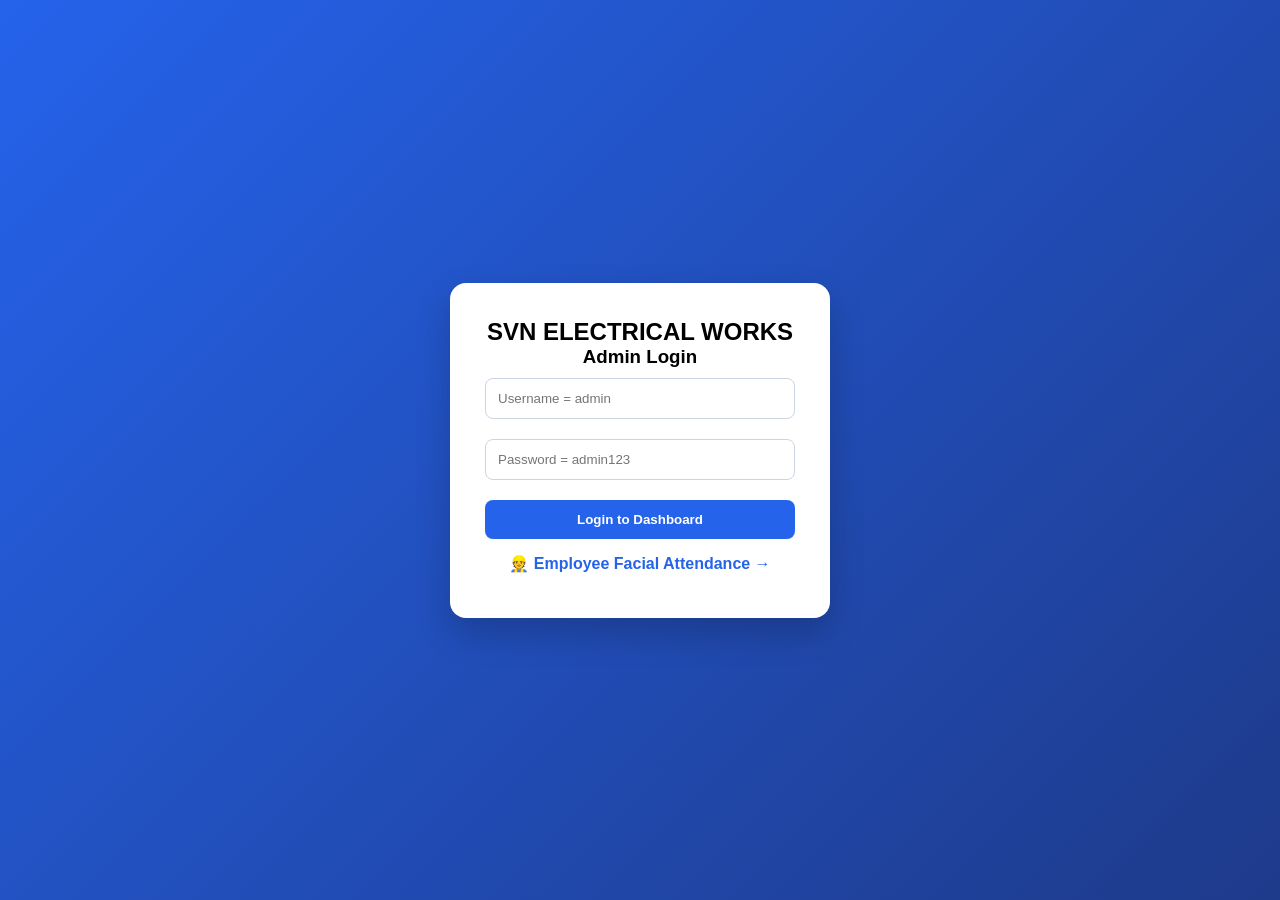
<file: index.html>
<!DOCTYPE html>
<html><head><meta charset="UTF-8"><meta name="viewport" content="width=device-width, initial-scale=1.0"><title>SVN Admin Login</title><link rel="stylesheet" href="style.css"></head>
<body class="login-body">
<div class="login-container">
<h2>SVN ELECTRICAL WORKS</h2><h3>Admin Login</h3>
<input type="text" id="adminUser" placeholder="Username = admin">
<input type="password" id="adminPass" placeholder="Password = admin123">
<button onclick="adminLogin()">Login to Dashboard</button>
<p style="margin-top:15px;"><a href="employee.html" style="color:#2563eb;text-decoration:none;font-weight:bold;">👷 Employee Facial Attendance →</a></p>
<p id="loginError" style="color:red;margin-top:10px;"></p>
</div>
<script>
function adminLogin(){
  const u=document.getElementById('adminUser').value.trim();
  const p=document.getElementById('adminPass').value.trim();
  if(u==="admin" && p==="admin123"){ window.location.href="dashboard.html"; }
  else{ document.getElementById('loginError').innerText="Wrong! Use admin / admin123"; }
}
</script>
</body></html>
</file>
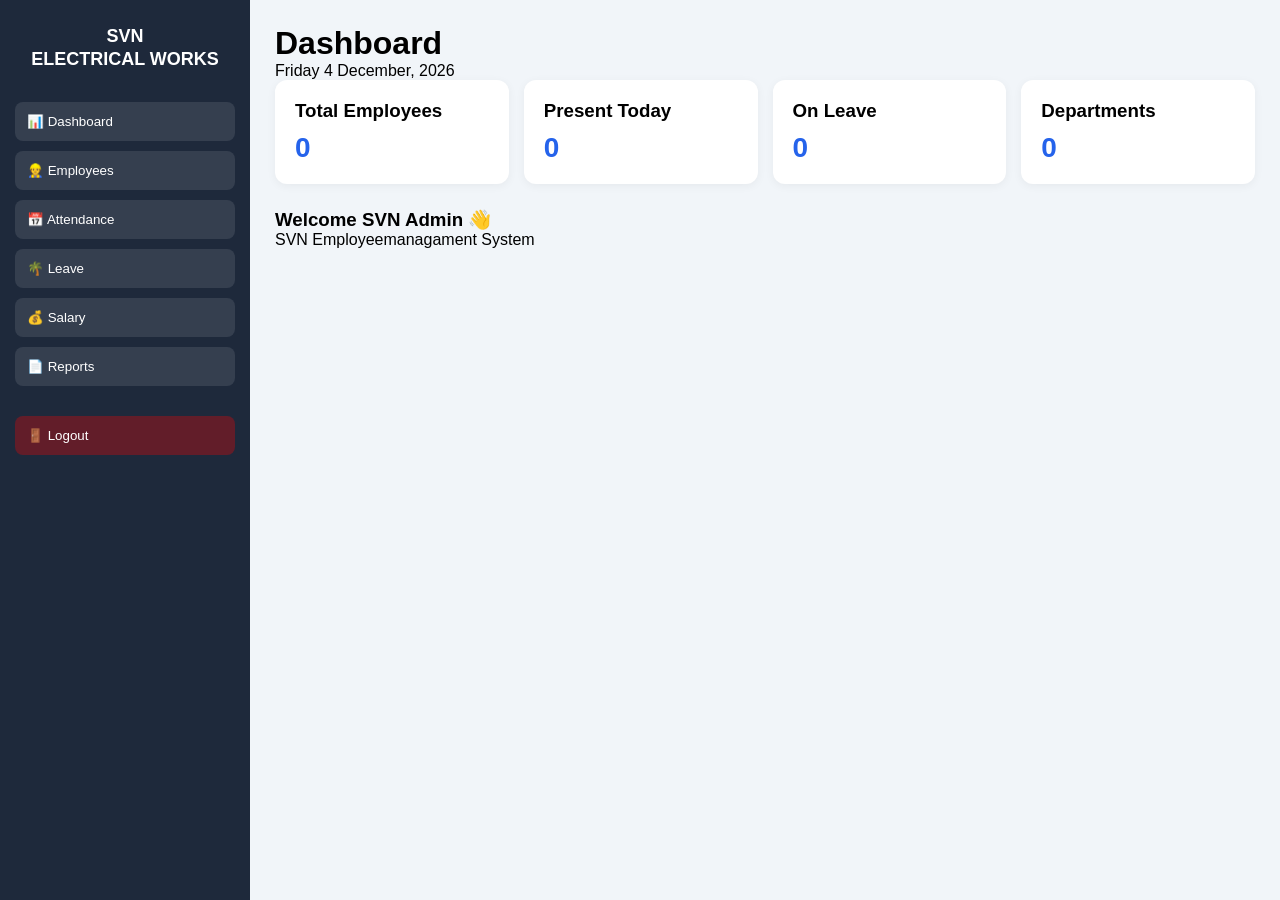
<file: dashboard.html>
<!DOCTYPE html>
<html lang="en">
<head>
<meta charset="UTF-8">
<meta name="viewport" content="width=device-width, initial-scale=1.0">
<title>SVN Dashboard</title>
<link rel="stylesheet" href="style.css">
</head>
<body>
<div class="dashboard">
  <div class="sidebar">
    <h2>SVN<br>ELECTRICAL WORKS</h2>
    <button onclick="showSection('dashboard')">📊 Dashboard</button>
    <button onclick="showSection('employees')">👷 Employees</button>
    <button onclick="showSection('attendance')">📅 Attendance</button>
    <button onclick="showSection('leave')">🌴 Leave</button>
    <button onclick="showSection('salary')">💰 Salary</button>
    <button onclick="showSection('reports')">📄 Reports</button>
    <button onclick="logout()" style="margin-top:20px;background:rgba(255,0,0,0.3);">🚪 Logout</button>
  </div>

  <div class="main-content">
    <header>
      <h1 id="pageTitle">Dashboard</h1>
      <span id="currentDate"></span>
    </header>

    <!-- DASHBOARD SECTION -->
    <div id="dashboard" class="section">
      <div class="cards">
        <div class="card"><h3>Total Employees</h3><p id="totalEmployees">0</p></div>
        <div class="card"><h3>Present Today</h3><p id="dashboardPresent">0</p></div>
        <div class="card"><h3>On Leave</h3><p id="dashboardLeave">0</p></div>
        <div class="card"><h3>Departments</h3><p id="totalDepartments">0</p></div>
      </div>
      <div class="info-box" style="margin-top:25px;">
        <h3>Welcome SVN Admin 👋</h3>
        <p>SVN Employeemanagament System</p>
      </div>
    </div>

    <!-- EMPLOYEES SECTION -->
    <div id="employees" class="section hidden">
      <div class="section-header"><h2>Employees</h2><button class="add-btn" onclick="openEmployeeForm()">+ Add Employee</button></div>
      <div id="employeeForm" class="employee-form hidden">
        <h2>Add Employee</h2>
        <form id="addEmployeeForm">
          <div class="form-grid">
            <div><label>Employee ID</label><input type="text" id="employeeId" required></div>
            <div><label>Name</label><input type="text" id="employeeName" required></div>
            <div><label>Email</label><input type="email" id="employeeEmail"></div>
            <div><label>Phone</label><input type="text" id="employeePhone" required></div>
            <div><label>Department</label><select id="employeeDepartment"><option>Electrical</option><option>Maintenance</option><option>Admin</option><option>Site Work</option></select></div>
            <div><label>Designation</label><input type="text" id="employeeDesignation" required></div>
            <div><label>Joining Date</label><input type="date" id="joiningDate" required></div>
            <div><label>Salary</label><input type="number" id="employeeSalary" required></div>
          </div>
          <div class="form-buttons"><button type="submit" class="save-btn">Save</button><button type="button" class="cancel-btn" onclick="closeEmployeeForm()">Cancel</button></div>
        </form>
      </div>
      <div class="table-container"><table><thead><tr><th>ID</th><th>Name</th><th>Dept</th><th>Designation</th><th>Phone</th><th>Salary</th><th>Action</th></tr></thead><tbody id="employeeTableBody"></tbody></table></div>
    </div>

    <!-- ATTENDANCE SECTION -->
    <div id="attendance" class="section hidden">
      <div class="section-header"><h2>Attendance</h2><span id="attendanceDate"></span></div>
      <div class="attendance-summary">
        <div class="attendance-card"><h3>Present</h3><p id="presentCount">0</p></div>
        <div class="attendance-card"><h3>Absent</h3><p id="absentCount">0</p></div>
        <div class="attendance-card"><h3>Late</h3><p id="lateCount">0</p></div>
      </div>
      <div class="table-container"><table><thead><tr><th>ID</th><th>Name</th><th>Dept</th><th>Action & Status</th></tr></thead><tbody id="attendanceTableBody"></tbody></table></div>
    </div>

    <!-- LEAVE SECTION -->
    <div id="leave" class="section hidden">
      <div class="section-header"><h2>Leave Management</h2><button class="add-btn" onclick="openLeaveForm()">+ Add Leave</button></div>
      <div id="leaveForm" class="employee-form hidden">
        <h2>Add Leave</h2>
        <form id="addLeaveForm">
          <div class="form-grid">
            <div><label>Employee</label><select id="leaveEmployee" required></select></div>
            <div><label>Leave Type</label><select id="leaveType"><option>Sick Leave</option><option>Casual Leave</option><option>Annual Leave</option></select></div>
            <div><label>From</label><input type="date" id="leaveFrom" required></div>
            <div><label>To</label><input type="date" id="leaveTo" required></div>
          </div>
          <div style="margin-top:15px;"><label>Reason</label><input type="text" id="leaveReason" style="width:100%;padding:11px;border:1px solid #cbd5e1;border-radius:8px;"></div>
          <div class="form-buttons"><button type="submit" class="save-btn">Submit</button><button type="button" class="cancel-btn" onclick="closeLeaveForm()">Cancel</button></div>
        </form>
      </div>
      <div style="display:grid;grid-template-columns:repeat(3,1fr);gap:15px;margin-bottom:20px;">
        <div class="attendance-card"><h3>Pending</h3><p id="pendingLeave">0</p></div>
        <div class="attendance-card"><h3>Approved</h3><p id="approvedLeave">0</p></div>
        <div class="attendance-card"><h3>Rejected</h3><p id="rejectedLeave">0</p></div>
      </div>
      <div class="table-container"><table><thead><tr><th>Employee</th><th>Type</th><th>From</th><th>To</th><th>Reason</th><th>Status</th><th>Action</th></tr></thead><tbody id="leaveTableBody"></tbody></table></div>
    </div>

    <!-- SALARY SECTION -->
    <div id="salary" class="section hidden">
      <div class="section-header"><h2>Salary Management</h2><button class="add-btn" onclick="openSalaryForm()">+ Add Salary</button></div>
      <div id="salaryForm" class="employee-form hidden">
        <h2>Add Salary</h2>
        <form id="addSalaryForm">
          <div class="form-grid">
            <div><label>Employee</label><select id="salaryEmployee" required></select></div>
            <div><label>Month</label><input type="month" id="salaryMonth" required></div>
            <div><label>Basic Salary</label><input type="number" id="basicSalary" required></div>
            <div><label>Allowances</label><input type="number" id="allowances" value="0"></div>
            <div><label>Deductions</label><input type="number" id="deductions" value="0"></div>
          </div>
          <div class="form-buttons"><button type="submit" class="save-btn">Save</button><button type="button" class="cancel-btn" onclick="closeSalaryForm()">Cancel</button></div>
        </form>
      </div>
      <div style="display:grid;grid-template-columns:repeat(4,1fr);gap:15px;margin-bottom:20px;">
        <div class="attendance-card"><h3>Paid</h3><p id="employeesPaid">0</p></div>
        <div class="attendance-card"><h3>Total Salary</h3><p id="totalSalary">₹0</p></div>
        <div class="attendance-card"><h3>Allowances</h3><p id="totalAllowances">₹0</p></div>
        <div class="attendance-card"><h3>Deductions</h3><p id="totalDeductions">₹0</p></div>
      </div>
      <div class="table-container"><table><thead><tr><th>ID</th><th>Name</th><th>Month</th><th>Basic</th><th>Allow</th><th>Deduct</th><th>Net</th><th>Action</th></tr></thead><tbody id="salaryTableBody"></tbody></table></div>
    </div>

    <!-- REPORTS SECTION -->
    <div id="reports" class="section hidden">
      <div class="section-header"><h2>Reports</h2></div>
      <div class="cards">
        <div class="card"><h3>Employees</h3><p id="reportEmployees">0</p></div>
        <div class="card"><h3>Present</h3><p id="reportPresent">0</p></div>
        <div class="card"><h3>Leaves</h3><p id="reportLeaves">0</p></div>
        <div class="card"><h3>Salary Total</h3><p id="reportSalary">₹0</p></div>
      </div>
      <div style="margin:20px 0; display:flex; gap:10px; flex-wrap:wrap;">
        <button class="add-btn" onclick="generateEmployeeReport()">Employee Report</button>
        <button class="add-btn" onclick="generateAttendanceReport()">Attendance Report</button>
        <button class="add-btn" onclick="generateLeaveReport()">Leave Report</button>
        <button class="add-btn" onclick="generateSalaryReport()">Salary Report</button>
        <button class="save-btn" onclick="printReport()">🖨️ Print</button>
      </div>
      <div id="reportOutput" class="table-container"><p style="text-align:center;color:#888;">Select a report above</p></div>
    </div>

  </div>
</div>
<script src="script.js"></script>
<script>document.getElementById('currentDate').innerText = new Date().toLocaleDateString('en-IN',{weekday:'long',year:'numeric',month:'long',day:'numeric'});</script>
</body>
</html>
</file>
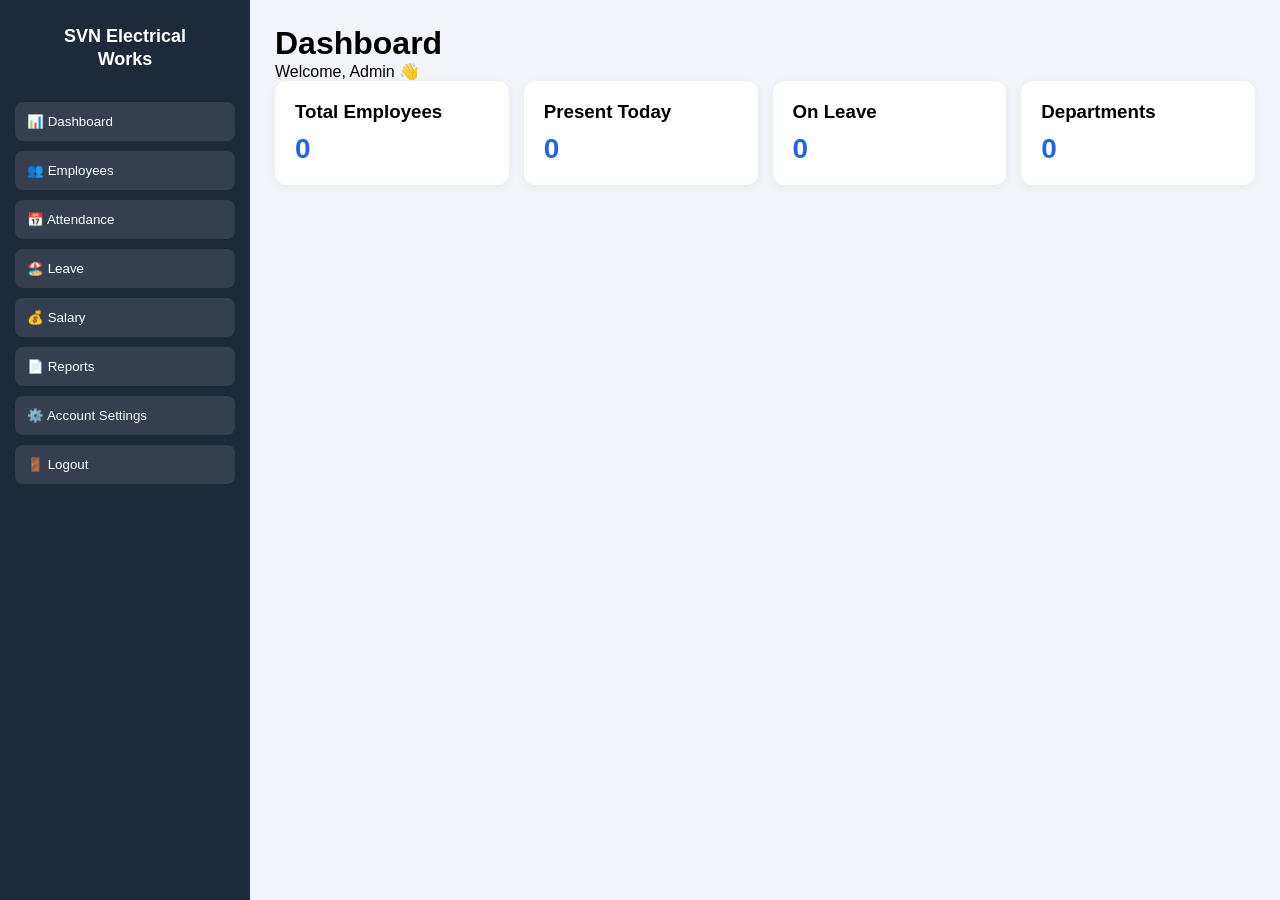
<file: Dashboard.html>
<!DOCTYPE html>
<html lang="en">

<head>
    <meta charset="UTF-8">
    <meta name="viewport" content="width=device-width, initial-scale=1.0">

    <title>SVN Electrical Works - Employee Management</title>

    <link rel="stylesheet" href="style.css">
</head>

<body>

<div class="dashboard">

    <!-- =================================================
         SIDEBAR
    ================================================== -->

    <aside class="sidebar">

        <h2>
            SVN Electrical<br>
            Works
        </h2>

        <button onclick="showSection('dashboard')">
            📊 Dashboard
        </button>

        <button onclick="showSection('employees')">
            👥 Employees
        </button>

        <button onclick="showSection('attendance')">
            📅 Attendance
        </button>

        <button onclick="showSection('leave')">
            🏖️ Leave
        </button>

        <button onclick="showSection('salary')">
            💰 Salary
        </button>

        <button onclick="showSection('reports')">
            📄 Reports
        </button>

        <button onclick="showSection('settings')">
            ⚙️ Account Settings
        </button>

        <button onclick="logout()">
            🚪 Logout
        </button>

    </aside>


    <!-- =================================================
         MAIN CONTENT
    ================================================== -->

    <main class="main-content">


        <!-- =================================================
             HEADER
        ================================================== -->

        <header>

            <h1 id="pageTitle">
                Dashboard
            </h1>

            <span id="welcomeUser">
                Welcome, Admin 👋
            </span>

        </header>


        <!-- =================================================
             DASHBOARD
        ================================================== -->

        <section id="dashboard" class="section">

            <div class="cards">

                <div class="card">

                    <h3>
                        Total Employees
                    </h3>

                    <p id="totalEmployees">
                        0
                    </p>

                </div>


                <div class="card">

                    <h3>
                        Present Today
                    </h3>

                    <p id="dashboardPresent">
                        0
                    </p>

                </div>


                <div class="card">

                    <h3>
                        On Leave
                    </h3>

                    <p id="dashboardLeave">
                        0
                    </p>

                </div>


                <div class="card">

                    <h3>
                        Departments
                    </h3>

                    <p id="totalDepartments">
                        0
                    </p>

                </div>

            </div>

        </section>


        <!-- =================================================
             EMPLOYEES
        ================================================== -->

        <section id="employees" class="section hidden">

            <div class="section-header">

                <h2>
                    👥 Employees
                </h2>

                <button
                    class="add-btn"
                    onclick="openEmployeeForm()">

                    + Add Employee

                </button>

            </div>


            <!-- EMPLOYEE FORM -->

            <div
                id="employeeForm"
                class="employee-form hidden">

                <h2>
                    Add New Employee
                </h2>


                <form id="addEmployeeForm">

                    <div class="form-grid">


                        <!-- Employee ID -->

                        <div>

                            <label>
                                Employee ID
                            </label>

                            <input
                                type="text"
                                id="employeeId"
                                placeholder="EMP001"
                                required>

                        </div>


                        <!-- Name -->

                        <div>

                            <label>
                                Full Name
                            </label>

                            <input
                                type="text"
                                id="employeeName"
                                placeholder="Enter employee name"
                                required>

                        </div>


                        <!-- Email -->

                        <div>

                            <label>
                                Email
                            </label>

                            <input
                                type="email"
                                id="employeeEmail"
                                placeholder="employee@gmail.com"
                                required>

                        </div>


                        <!-- Phone -->

                        <div>

                            <label>
                                Phone Number
                            </label>

                            <input
                                type="tel"
                                id="employeePhone"
                                placeholder="9876543210"
                                required>

                        </div>


                        <!-- Department -->

                        <div>

                            <label>
                                Department
                            </label>

                            <select
                                id="employeeDepartment"
                                required>

                                <option value="">
                                    Select Department
                                </option>

                                <option value="Electrical">
                                    Electrical
                                </option>

                                <option value="IT">
                                    IT
                                </option>

                                <option value="HR">
                                    HR
                                </option>

                                <option value="Finance">
                                    Finance
                                </option>

                                <option value="Marketing">
                                    Marketing
                                </option>

                                <option value="Sales">
                                    Sales
                                </option>

                                <option value="Operations">
                                    Operations
                                </option>

                            </select>

                        </div>


                        <!-- Designation -->

                        <div>

                            <label>
                                Designation
                            </label>

                            <input
                                type="text"
                                id="employeeDesignation"
                                placeholder="Electrical Engineer"
                                required>

                        </div>


                        <!-- Joining Date -->

                        <div>

                            <label>
                                Date of Joining
                            </label>

                            <input
                                type="date"
                                id="joiningDate"
                                required>

                        </div>


                        <!-- Salary -->

                        <div>

                            <label>
                                Salary
                            </label>

                            <input
                                type="number"
                                id="employeeSalary"
                                placeholder="25000"
                                min="0"
                                required>

                        </div>

                    </div>


                    <div class="form-buttons">

                        <button
                            type="submit"
                            class="save-btn">

                            Save Employee

                        </button>


                        <button
                            type="button"
                            class="cancel-btn"
                            onclick="closeEmployeeForm()">

                            Cancel

                        </button>

                    </div>

                </form>

            </div>


            <!-- EMPLOYEE TABLE -->

            <div class="table-container">

                <table>

                    <thead>

                        <tr>

                            <th>ID</th>

                            <th>Name</th>

                            <th>Department</th>

                            <th>Designation</th>

                            <th>Phone</th>

                            <th>Salary</th>

                            <th>Action</th>

                        </tr>

                    </thead>


                    <tbody id="employeeTableBody">

                    </tbody>

                </table>

            </div>

        </section>


        <!-- =================================================
             ATTENDANCE
        ================================================== -->

        <section
            id="attendance"
            class="section hidden">

            <div class="section-header">

                <div>

                    <h2>
                        📅 Attendance Management
                    </h2>

                    <p id="attendanceDate"></p>

                </div>

            </div>


            <!-- SUMMARY -->

            <div class="attendance-summary">


                <div class="attendance-card">

                    <h3>
                        Present
                    </h3>

                    <p id="presentCount">
                        0
                    </p>

                </div>


                <div class="attendance-card">

                    <h3>
                        Absent
                    </h3>

                    <p id="absentCount">
                        0
                    </p>

                </div>


                <div class="attendance-card">

                    <h3>
                        Late
                    </h3>

                    <p id="lateCount">
                        0
                    </p>

                </div>

            </div>


            <!-- TABLE -->

            <div class="table-container">

                <table>

                    <thead>

                        <tr>

                            <th>
                                Employee ID
                            </th>

                            <th>
                                Name
                            </th>

                            <th>
                                Department
                            </th>

                            <th>
                                Status
                            </th>

                        </tr>

                    </thead>


                    <tbody id="attendanceTableBody">

                    </tbody>

                </table>

            </div>

        </section>


        <!-- =================================================
             LEAVE MANAGEMENT
        ================================================== -->

        <section
            id="leave"
            class="section hidden">

            <div class="section-header">

                <div>

                    <h2>
                        🏖️ Leave Management
                    </h2>

                    <p>
                        Manage employee leave requests
                    </p>

                </div>


                <button
                    class="add-btn"
                    onclick="openLeaveForm()">

                    + Apply Leave

                </button>

            </div>


            <!-- LEAVE FORM -->

            <div
                id="leaveForm"
                class="employee-form hidden">

                <h2>
                    Apply Leave
                </h2>


                <form id="addLeaveForm">

                    <div class="form-grid">


                        <!-- Employee -->

                        <div>

                            <label>
                                Employee
                            </label>

                            <select
                                id="leaveEmployee"
                                required>

                                <option value="">
                                    Select Employee
                                </option>

                            </select>

                        </div>


                        <!-- Leave Type -->

                        <div>

                            <label>
                                Leave Type
                            </label>

                            <select
                                id="leaveType"
                                required>

                                <option value="">
                                    Select Leave Type
                                </option>

                                <option value="Casual Leave">
                                    Casual Leave
                                </option>

                                <option value="Sick Leave">
                                    Sick Leave
                                </option>

                                <option value="Emergency Leave">
                                    Emergency Leave
                                </option>

                                <option value="Other">
                                    Other
                                </option>

                            </select>

                        </div>


                        <!-- From -->

                        <div>

                            <label>
                                From Date
                            </label>

                            <input
                                type="date"
                                id="leaveFrom"
                                required>

                        </div>


                        <!-- To -->

                        <div>

                            <label>
                                To Date
                            </label>

                            <input
                                type="date"
                                id="leaveTo"
                                required>

                        </div>


                        <!-- Reason -->

                        <div>

                            <label>
                                Reason
                            </label>

                            <input
                                type="text"
                                id="leaveReason"
                                placeholder="Enter reason"
                                required>

                        </div>

                    </div>


                    <div class="form-buttons">

                        <button
                            type="submit"
                            class="save-btn">

                            Submit Leave

                        </button>


                        <button
                            type="button"
                            class="cancel-btn"
                            onclick="closeLeaveForm()">

                            Cancel

                        </button>

                    </div>

                </form>

            </div>


            <!-- LEAVE SUMMARY -->

            <div class="attendance-summary">


                <div class="attendance-card">

                    <h3>
                        Pending
                    </h3>

                    <p id="pendingLeave">
                        0
                    </p>

                </div>


                <div class="attendance-card">

                    <h3>
                        Approved
                    </h3>

                    <p id="approvedLeave">
                        0
                    </p>

                </div>


                <div class="attendance-card">

                    <h3>
                        Rejected
                    </h3>

                    <p id="rejectedLeave">
                        0
                    </p>

                </div>

            </div>


            <!-- LEAVE TABLE -->

            <div class="table-container">

                <table>

                    <thead>

                        <tr>

                            <th>Employee</th>

                            <th>Leave Type</th>

                            <th>From</th>

                            <th>To</th>

                            <th>Reason</th>

                            <th>Status</th>

                            <th>Action</th>

                        </tr>

                    </thead>


                    <tbody id="leaveTableBody">

                    </tbody>

                </table>

            </div>

        </section>


        <!-- =================================================
             SALARY MANAGEMENT
        ================================================== -->

        <section
            id="salary"
            class="section hidden">

            <div class="section-header">

                <div>

                    <h2>
                        💰 Salary Management
                    </h2>

                    <p>
                        Manage employee salaries and payroll
                    </p>

                </div>


                <button
                    class="add-btn"
                    onclick="openSalaryForm()">

                    + Add Salary

                </button>

            </div>


            <!-- SALARY SUMMARY -->

            <div class="cards">


                <div class="card">

                    <h3>
                        Employees Paid
                    </h3>

                    <p id="employeesPaid">
                        0
                    </p>

                </div>


                <div class="card">

                    <h3>
                        Total Salary
                    </h3>

                    <p id="totalSalary">
                        ₹0
                    </p>

                </div>


                <div class="card">

                    <h3>
                        Total Allowances
                    </h3>

                    <p id="totalAllowances">
                        ₹0
                    </p>

                </div>


                <div class="card">

                    <h3>
                        Total Deductions
                    </h3>

                    <p id="totalDeductions">
                        ₹0
                    </p>

                </div>

            </div>


            <!-- SALARY FORM -->

            <div
                id="salaryForm"
                class="employee-form hidden">

                <h2>
                    Add Employee Salary
                </h2>


                <form id="addSalaryForm">

                    <div class="form-grid">


                        <div>

                            <label>
                                Employee
                            </label>

                            <select
                                id="salaryEmployee"
                                required>

                                <option value="">
                                    Select Employee
                                </option>

                            </select>

                        </div>


                        <div>

                            <label>
                                Month
                            </label>

                            <input
                                type="month"
                                id="salaryMonth"
                                required>

                        </div>


                        <div>

                            <label>
                                Basic Salary
                            </label>

                            <input
                                type="number"
                                id="basicSalary"
                                placeholder="25000"
                                min="0"
                                required>

                        </div>


                        <div>

                            <label>
                                Allowances
                            </label>

                            <input
                                type="number"
                                id="allowances"
                                placeholder="5000"
                                value="0"
                                min="0"
                                required>

                        </div>


                        <div>

                            <label>
                                Deductions
                            </label>

                            <input
                                type="number"
                                id="deductions"
                                placeholder="2000"
                                value="0"
                                min="0"
                                required>

                        </div>

                    </div>


                    <div class="form-buttons">

                        <button
                            type="submit"
                            class="save-btn">

                            Save Salary

                        </button>


                        <button
                            type="button"
                            class="cancel-btn"
                            onclick="closeSalaryForm()">

                            Cancel

                        </button>

                    </div>

                </form>

            </div>


            <!-- SALARY TABLE -->

            <div class="table-container">

                <table>

                    <thead>

                        <tr>

                            <th>Employee ID</th>

                            <th>Employee Name</th>

                            <th>Month</th>

                            <th>Basic Salary</th>

                            <th>Allowances</th>

                            <th>Deductions</th>

                            <th>Net Salary</th>

                            <th>Action</th>

                        </tr>

                    </thead>


                    <tbody id="salaryTableBody">

                    </tbody>

                </table>

            </div>

        </section>


        <!-- =================================================
             REPORT MANAGEMENT
        ================================================== -->

        <section
            id="reports"
            class="section hidden">

            <div class="section-header">

                <div>

                    <h2>
                        📊 Report Management
                    </h2>

                    <p>
                        View and print employee management reports
                    </p>

                </div>

            </div>


            <!-- REPORT SUMMARY -->

            <div class="cards">


                <div class="card">

                    <h3>
                        Total Employees
                    </h3>

                    <p id="reportEmployees">
                        0
                    </p>

                </div>


                <div class="card">

                    <h3>
                        Present Today
                    </h3>

                    <p id="reportPresent">
                        0
                    </p>

                </div>


                <div class="card">

                    <h3>
                        Approved Leaves
                    </h3>

                    <p id="reportLeaves">
                        0
                    </p>

                </div>


                <div class="card">

                    <h3>
                        Total Salary
                    </h3>

                    <p id="reportSalary">
                        ₹0
                    </p>

                </div>

            </div>


            <!-- REPORT BUTTONS -->

            <div class="report-buttons">

                <button
                    class="add-btn"
                    onclick="generateEmployeeReport()">

                    👥 Employee Report

                </button>


                <button
                    class="add-btn"
                    onclick="generateAttendanceReport()">

                    📅 Attendance Report

                </button>


                <button
                    class="add-btn"
                    onclick="generateLeaveReport()">

                    🏖️ Leave Report

                </button>


                <button
                    class="add-btn"
                    onclick="generateSalaryReport()">

                    💰 Salary Report

                </button>

            </div>


            <!-- REPORT OUTPUT -->

            <div
                id="reportOutput"
                class="table-container">

                <h2>
                    Report
                </h2>

                <p>
                    Select a report above to view details.
                </p>

            </div>


            <!-- PRINT -->

            <div class="form-buttons">

                <button
                    type="button"
                    class="save-btn"
                    onclick="printReport()">

                    🖨️ Print Report

                </button>

            </div>

        </section>


        <!-- =================================================
             ACCOUNT SETTINGS
        ================================================== -->

        <section
            id="settings"
            class="section hidden">

            <div class="section-header">

                <div>

                    <h2>
                        ⚙️ Account Settings
                    </h2>

                    <p>
                        Change your username and password
                    </p>

                </div>

            </div>


            <div class="employee-form settings-box">

                <h2>
                    🔐 Login Details
                </h2>


                <form id="settingsForm">

                    <div class="form-grid">


                        <!-- CURRENT USERNAME -->

                        <div>

                            <label>
                                Current Username
                            </label>

                            <input
                                type="text"
                                id="currentUsername"
                                placeholder="Enter current username"
                                required>

                        </div>


                        <!-- NEW USERNAME -->

                        <div>

                            <label>
                                New Username
                            </label>

                            <input
                                type="text"
                                id="newUsername"
                                placeholder="Enter new username"
                                required>

                        </div>


                        <!-- CURRENT PASSWORD -->

                        <div>

                            <label>
                                Current Password
                            </label>

                            <input
                                type="password"
                                id="currentPassword"
                                placeholder="Enter current password"
                                required>

                        </div>


                        <!-- NEW PASSWORD -->

                        <div>

                            <label>
                                New Password
                            </label>

                            <input
                                type="password"
                                id="newPassword"
                                placeholder="Enter new password"
                                required>

                        </div>


                        <!-- CONFIRM PASSWORD -->

                        <div>

                            <label>
                                Confirm New Password
                            </label>

                            <input
                                type="password"
                                id="confirmPassword"
                                placeholder="Confirm new password"
                                required>

                        </div>

                    </div>


                    <div class="form-buttons">

                        <button
                            type="submit"
                            class="save-btn">

                            💾 Save Account Changes

                        </button>

                    </div>

                </form>

            </div>

        </section>

    </main>

</div>


<!-- =================================================
     JAVASCRIPT
================================================= -->

<script src="script.js"></script>

</body>

</html>
</file>
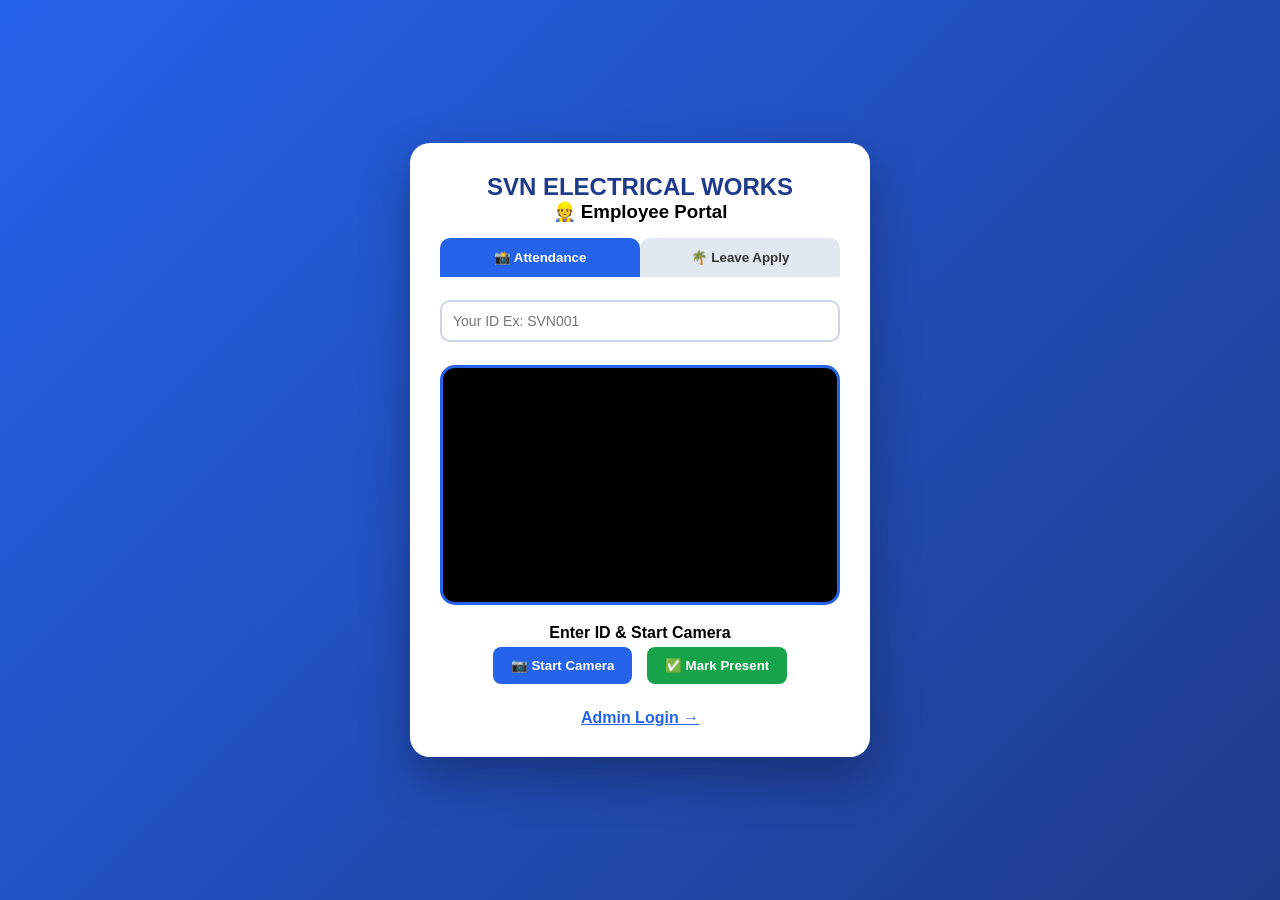
<file: employee.html>
<!DOCTYPE html>
<html><head><meta charset="UTF-8"><meta name="viewport" content="width=device-width, initial-scale=1.0"><title>Employee Portal - SVN</title><link rel="stylesheet" href="style.css">
<style>
.employee-page{min-height:100vh;display:flex;justify-content:center;align-items:center;background:linear-gradient(135deg,#2563eb,#1e3a8a);padding:20px}
.employee-card{background:white;padding:30px;border-radius:20px;width:460px;box-shadow:0 20px 50px rgba(0,0,0,0.3)}
.tab-btn{width:50%;padding:12px;border:none;cursor:pointer;font-weight:bold;border-radius:10px 10px 0 0}
.tab-btn.active{background:#2563eb;color:white}.tab-btn.inactive{background:#e2e8f0;color:#333}
.tab-content{display:none;padding-top:15px}.tab-content.active{display:block}
.employee-card video{width:100%;border-radius:15px;background:black;border:3px solid #2563eb;margin:15px 0}
.employee-card input,.employee-card select{width:100%;padding:11px;border:2px solid #cbd5e1;border-radius:10px;margin:8px 0;font-size:14px}
.success-msg{color:#16a34a;font-weight:bold;margin:10px 0;text-align:center}
.facial-btn{padding:11px 18px;border:none;border-radius:8px;color:white;font-weight:bold;cursor:pointer;margin:5px}
</style>
</head><body>
<div class="employee-page"><div class="employee-card">
<h2 style="color:#1e3a8a;text-align:center;">SVN ELECTRICAL WORKS</h2>
<h3 style="text-align:center;margin-bottom:15px;">👷 Employee Portal</h3>

<div style="display:flex;">
<button id="attTabBtn" class="tab-btn active" onclick="showEmpTab('attendance')">📸 Attendance</button>
<button id="leaveTabBtn" class="tab-btn inactive" onclick="showEmpTab('leave')">🌴 Leave Apply</button>
</div>

<!-- ATTENDANCE TAB -->
<div id="empAttendance" class="tab-content active">
<input type="text" id="empIdInput" placeholder="Your ID Ex: SVN001">
<video id="employeeVideo" width="320" height="240" autoplay muted playsinline></video>
<p id="empStatus" style="font-weight:bold;text-align:center;">Enter ID & Start Camera</p>
<div style="text-align:center;">
<button class="facial-btn" style="background:#2563eb;" onclick="startEmployeeCamera()">📷 Start Camera</button>
<button class="facial-btn" style="background:#16a34a;" onclick="markEmployeeFacialAttendance()">✅ Mark Present</button>
</div>
<div id="empSuccess" class="success-msg"></div>
</div>

<!-- LEAVE TAB - BEFORE LOGIN -->
<div id="empLeave" class="tab-content">
<h4 style="text-align:center;color:#2563eb;">Apply Leave (No Login Needed)</h4>
<input type="text" id="leaveEmpId" placeholder="Your Employee ID">
<select id="leaveType"><option>Sick Leave</option><option>Casual Leave</option><option>Annual Leave</option><option>Emergency Leave</option></select>
<div style="display:grid;grid-template-columns:1fr 1fr;gap:8px;">
<div><label style="font-size:12px;">From Date</label><input type="date" id="leaveFrom"></div>
<div><label style="font-size:12px;">To Date</label><input type="date" id="leaveTo"></div>
</div>
<input type="text" id="leaveReason" placeholder="Reason for Leave">
<button class="facial-btn" style="background:#f59e0b;width:100%;margin-top:10px;" onclick="applyLeaveBeforeLogin()">📨 Submit Leave Request</button>
<div id="leaveSuccess" class="success-msg"></div>

<hr style="margin:20px 0;">
<h4 style="text-align:center;color:#16a34a;">📋 My Leave Status</h4>
<div style="display:flex;gap:8px;">
<input type="text" id="statusCheckId" placeholder="Enter ID to check status" style="flex:1;">
<button class="facial-btn" style="background:#16a34a;" onclick="checkMyLeaveStatus()">Check</button>
</div>
<div id="myLeaveList" style="margin-top:10px;max-height:200px;overflow:auto;"></div>

</div>

<p style="margin-top:20px;text-align:center;"><a href="index.html" style="color:#2563eb;font-weight:bold;">Admin Login →</a></p>
</div></div>

<script>
let empStream=null;
let employees=JSON.parse(localStorage.getItem("employees"))||[];
let attendance=JSON.parse(localStorage.getItem("attendance"))||{};
let leaves=JSON.parse(localStorage.getItem("leaves"))||[];

function showEmpTab(tab){
  document.getElementById('empAttendance').classList.remove('active');
  document.getElementById('empLeave').classList.remove('active');
  document.getElementById('attTabBtn').classList.remove('active'); document.getElementById('attTabBtn').classList.add('inactive');
  document.getElementById('leaveTabBtn').classList.remove('active'); document.getElementById('leaveTabBtn').classList.add('inactive');
  if(tab==='attendance'){
    document.getElementById('empAttendance').classList.add('active');
    document.getElementById('attTabBtn').classList.add('active');
  } else {
    document.getElementById('empLeave').classList.add('active');
    document.getElementById('leaveTabBtn').classList.add('active');
  }
}

async function startEmployeeCamera(){
  const id=document.getElementById('empIdInput').value.trim();
  if(!id){alert("Enter ID");return;}
  employees=JSON.parse(localStorage.getItem("employees"))||[];
  const emp=employees.find(e=>e.id===id);
  if(!emp){alert("ID Not Found! Admin dashboard lo add cheyyi");return;}
  try{empStream=await navigator.mediaDevices.getUserMedia({video:true});document.getElementById('employeeVideo').srcObject=empStream;document.getElementById('empStatus').innerText="✅ Ready - "+emp.name;}catch(e){document.getElementById('empStatus').innerText="❌ Camera Blocked";}
}
function markEmployeeFacialAttendance(){
  const id=document.getElementById('empIdInput').value.trim();
  const video=document.getElementById('employeeVideo');
  if(!id||!video.srcObject){alert("First Enter ID & Start Camera");return;}
  employees=JSON.parse(localStorage.getItem("employees"))||[];
  const emp=employees.find(e=>e.id===id); if(!emp){alert("ID Not Found");return;}
  attendance=JSON.parse(localStorage.getItem("attendance"))||{};
  const today=new Date().toISOString().split("T")[0]; if(!attendance[today]) attendance[today]={};
  attendance[today][id]="Present"; localStorage.setItem("attendance",JSON.stringify(attendance));
  document.getElementById('empSuccess').innerHTML=`✅ Present Marked!<br>${emp.name} (${id})<br>${new Date().toLocaleTimeString()}`;
  setTimeout(()=>{if(empStream){empStream.getTracks().forEach(t=>t.stop());}},1500);
}
function applyLeaveBeforeLogin(){
  const empId=document.getElementById('leaveEmpId').value.trim();
  const type=document.getElementById('leaveType').value;
  const from=document.getElementById('leaveFrom').value;
  const to=document.getElementById('leaveTo').value;
  const reason=document.getElementById('leaveReason').value.trim();
  if(!empId||!from||!to||!reason){alert("Fill all fields");return;}
  if(to<from){alert("To Date cannot be before From");return;}
  employees=JSON.parse(localStorage.getItem("employees"))||[];
  const emp=employees.find(e=>e.id===empId);
  if(!emp){alert("Employee ID Not Found!");return;}
  leaves=JSON.parse(localStorage.getItem("leaves"))||[];
  const leave={id:Date.now(),employeeId:emp.id,employeeName:emp.name,leaveType:type,from:from,to:to,reason:reason,status:"Pending"};
  leaves.push(leave); localStorage.setItem("leaves",JSON.stringify(leaves));
  document.getElementById('leaveSuccess').innerHTML=`✅ Leave Submitted!<br>${emp.name} - ${type}<br>Pending for Admin Approval`;
  document.getElementById('leaveReason').value="";
  document.getElementById('statusCheckId').value=empId;
  checkMyLeaveStatus();
}
function checkMyLeaveStatus(){
  const id=document.getElementById('statusCheckId').value.trim();
  if(!id){alert("Enter ID");return;}
  leaves=JSON.parse(localStorage.getItem("leaves"))||[];
  const myLeaves=leaves.filter(l=>l.employeeId===id).reverse();
  const div=document.getElementById('myLeaveList');
  if(myLeaves.length===0){div.innerHTML="<p style='text-align:center;color:gray;'>No leaves found</p>";return;}
  let html="<table style='width:100%;font-size:13px;border-collapse:collapse;'><tr style='background:#f1f5f9;'><th style='padding:6px;'>Type</th><th style='padding:6px;'>Dates</th><th style='padding:6px;'>Status</th></tr>";
  myLeaves.forEach(l=>{
    let color=l.status==="Approved"?"#16a34a":l.status==="Rejected"?"#dc2626":"#f59e0b";
    html+=`<tr style='border-bottom:1px solid #e2e8f0;'><td style='padding:6px;'>${l.leaveType}</td><td style='padding:6px;'>${l.from} to ${l.to}</td><td style='padding:6px;color:${color};font-weight:bold;'>${l.status}</td></tr>`;
  });
  html+="</table>";
  div.innerHTML=html;
}
</script>
</body></html>
</file>
<file: style.css>
* { margin:0; padding:0; box-sizing:border-box; font-family: 'Segoe UI', sans-serif; }
body { background:#f1f5f9; }
.hidden { display:none!important; }
.login-body { min-height:100vh; display:flex; justify-content:center; align-items:center; background:linear-gradient(135deg,#2563eb,#1e3a8a); }
.login-container { background:white; padding:35px; border-radius:16px; width:380px; text-align:center; box-shadow:0 15px 35px rgba(0,0,0,0.2); }
.login-container input { width:100%; padding:12px; margin:10px 0; border:1px solid #cbd5e1; border-radius:8px; }
.login-container button { width:100%; padding:12px; background:#2563eb; color:white; border:none; border-radius:8px; font-weight:bold; cursor:pointer; margin-top:10px; }
.dashboard { display:flex; min-height:100vh; }
.sidebar { width:250px; background:#1e293b; color:white; padding:25px 15px; display:flex; flex-direction:column; gap:10px; }
.sidebar h2 { font-size:18px; text-align:center; margin-bottom:20px; line-height:1.3; }
.sidebar button { background:rgba(255,255,255,0.1); border:none; color:white; padding:12px; border-radius:8px; text-align:left; cursor:pointer; }
.sidebar button:hover { background:#2563eb; }
.main-content { flex:1; padding:25px; }
.cards { display:grid; grid-template-columns:repeat(auto-fit,minmax(200px,1fr)); gap:15px; }
.card { background:white; padding:20px; border-radius:12px; box-shadow:0 2px 10px rgba(0,0,0,0.05); }
.card p { font-size:28px; font-weight:bold; color:#2563eb; margin-top:10px; }
.section-header { display:flex; justify-content:space-between; align-items:center; margin-bottom:20px; }
.add-btn { background:#2563eb; color:white; border:none; padding:10px 16px; border-radius:8px; cursor:pointer; }
.save-btn { background:#16a34a; color:white; border:none; padding:8px 14px; border-radius:6px; cursor:pointer; }
.delete-btn { background:#dc2626; color:white; border:none; padding:8px 14px; border-radius:6px; cursor:pointer; }
.cancel-btn { background:#64748b; color:white; border:none; padding:8px 14px; border-radius:6px; cursor:pointer; }
.table-container { background:white; border-radius:12px; padding:15px; overflow:auto; }
table { width:100%; border-collapse:collapse; }
th, td { padding:12px; border-bottom:1px solid #e2e8f0; text-align:left; font-size:14px; }
th { background:#f8fafc; }
.employee-form { background:white; padding:20px; border-radius:12px; margin-bottom:20px; }
.form-grid { display:grid; grid-template-columns:repeat(2,1fr); gap:15px; }
.form-grid input,.form-grid select { width:100%; padding:11px; border:1px solid #cbd5e1; border-radius:8px; }
.form-buttons { margin-top:15px; display:flex; gap:10px; }
.attendance-summary { display:grid; grid-template-columns:repeat(3,1fr); gap:15px; margin-bottom:20px; }
.attendance-card { background:white; padding:15px; border-radius:12px; text-align:center; }
.attendance-btn { padding:6px 10px; border:none; border-radius:6px; cursor:pointer; margin-right:5px; color:white; font-size:13px; }
.attendance-btn.present { background:#16a34a; }.attendance-btn.absent { background:#dc2626; }.attendance-btn.late { background:#f59e0b; }
.status { margin-left:10px; font-weight:bold; }
/* FACIAL MODAL */
#facialModal { position:fixed; top:0; left:0; width:100%; height:100%; background:rgba(15,23,42,0.85); display:none; justify-content:center; align-items:center; z-index:9999; }
.facial-box { background:white; padding:30px; border-radius:20px; text-align:center; width:400px; box-shadow:0 15px 40px rgba(0,0,0,0.3); }
.facial-box video { border-radius:15px; background:black; width:100%; border:3px solid #2563eb; margin:15px 0; }
.facial-btn { padding:12px 20px; border:none; border-radius:10px; color:white; font-weight:bold; cursor:pointer; margin:8px; }
.facial-btn.capture { background:#16a34a; }.facial-btn.close { background:#dc2626; }
</file>
